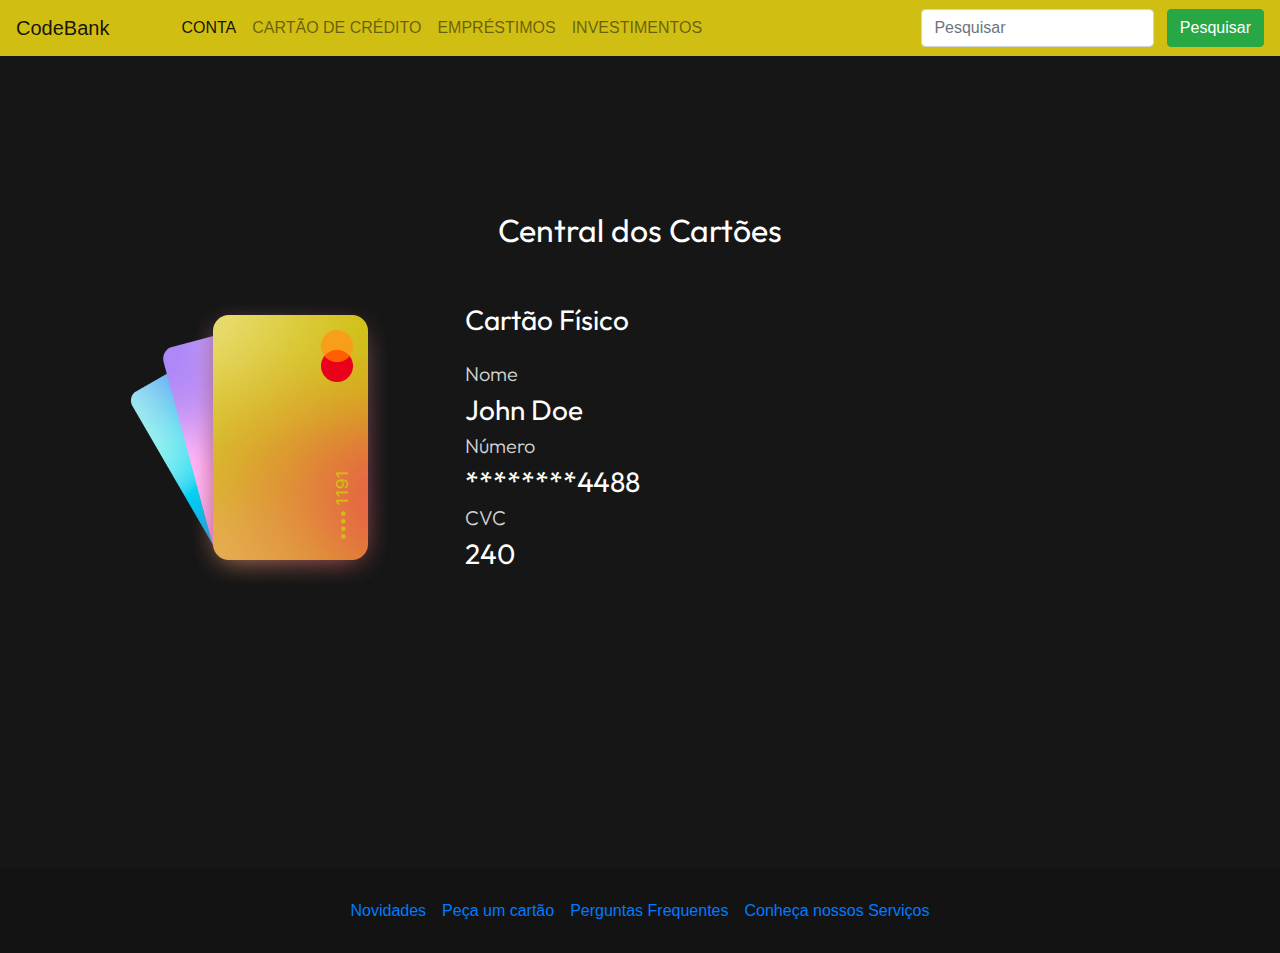
<file: cartao.html>
<!DOCTYPE html>
<html lang="pt-br">
    <head>
        <meta charset="UTF-8">
        <meta http-equiv="X-UA-Compatible" content="IE=edge">
        <meta name="viewport" content="width=device-width, initial-scale=1.0">
        <title>CodeBank</title>
        <link href="style/style.css" rel="stylesheet">
        <link href="style/reset.css" rel="stylesheet">

        <link rel="preconnect" href="https://fonts.googleapis.com">
        <link rel="preconnect" href="https://fonts.gstatic.com" crossorigin>
        <link href="https://fonts.googleapis.com/css2?family=Outfit:wght@100;200;300;400;500;600;700;800;900&display=swap" rel="stylesheet">
        
        <link rel="stylesheet" href="https://stackpath.bootstrapcdn.com/bootstrap/4.1.3/css/bootstrap.min.css">
    </head>
    <body>

        <nav class="navbar navbar-expand-lg navbar-light bg-navbar">
            <a class="navbar-brand" style="margin-right: 5vw;" href="#">CodeBank</a>
            <button class="navbar-toggler d-lg-none" type="button" data-toggle="collapse" data-target="#navbarTogglerDemo01" aria-controls="navbarTogglerDemo01" aria-expanded="false" aria-label="Alterna navegação">
                <span class="navbar-toggler-icon"></span>
            </button>
          
            <div class="collapse navbar-collapse" id="navbarTogglerDemo01">
                <ul class="navbar-nav mr-auto mt-2 mt-lg-0">
                    <li class="nav-item active">
                        <a class="nav-link" href="index.html">CONTA<span class="sr-only">(Página atual)</span></a>
                    </li>
                    <li class="nav-item">
                        <a class="nav-link" href="#">CARTÃO DE CRÉDITO</a>
                    </li>
                    <li class="nav-item">
                        <a class="nav-link" href="#">EMPRÉSTIMOS</a>
                    </li>
                    <li class="nav-item">
                        <a class="nav-link" href="#">INVESTIMENTOS</a>
                    </li>
                </ul>
                <form class="form-inline my-2 my-lg-0 d-none d-lg-inline">
                    <input class="form-control mr-sm-2" type="search" placeholder="Pesquisar" aria-label="Pesquisar">
                    <button class="btn btn-outline-success my-2 my-sm-0" type="submit">Pesquisar</button>
                </form>
            </div>
        </nav>
        
        <div class="div_body_cartao">             
            
            <section>
                <div class="container">
                    <div class="titulo">
                        Central dos Cartões
                    </div>

                    <div class="row">   

                        <div class="col-12 col-md-12 col-lg-4 d-flex justify-content-center">
                            <img class="img-fluid" src="/img/card-stack.png" alt="Minha Imagem">
                        </div>
                        <div class="col-12 col-md-6 sub-titulo">
                            Cartão Físico
                            <div class="p_descricao">Nome</div><div class="valor">John Doe</div>
                            <div class="descricao">Número</div><div class="valor">********4488</di>
                            <div class="descricao">CVC</div><div class="valor">240</div>

                        </div>
                    </div>
                </div>
            </section>

        </div>

        <div class="footer">               
            <a class="bd-highlight m-2" href="">Novidades</a>
            <a class="bd-highlight m-2" href="">Peça um cartão</a>
            <a class="bd-highlight m-2" href="">Perguntas Frequentes</a>
            <a class="bd-highlight m-2" href="">Conheça nossos Serviços</a>                
        </div> 
        
    <script src="https://code.jquery.com/jquery-3.3.1.slim.min.js"></script>
    <script src="https://cdnjs.cloudflare.com/ajax/libs/popper.js/1.14.3/umd/popper.min.js"></script>
    <script src="https://stackpath.bootstrapcdn.com/bootstrap/4.1.3/js/bootstrap.min.js"></script>
    </body>
</html>
</file>
<file: style/style.css>
/* Definindo as variáveis */

:root {
    --bg-color: #161616;
    --white-color: #ffffff;
    --gold-color: #D1BE13;
    
}

/* Bootstrap 4.1 */

.seletor-para-algum-widget {
    box-sizing: content-box;
  }


/* Anchor style */

a {
    text-decoration: none;
    color: var(--white-color);
}

/* TopBar */

nav {
    background-color: var(--gold-color);
}

.nav-gap {
    gap: 10px;
}

.nav-fonte {
    font-family: 'Outfit', sans-serif;
    color: var(--bg-color);
}

/* Body Style */

.div_body_conta {
    display: flex;
    flex-direction: column;
    background-color: var(--bg-color);
    color: var(--white-color);
    font-family: 'Outfit', sans-serif;
    height: 812px;
}

.div_body_cartao {
    display: flex;
    flex-direction: column;
    background-color: var(--bg-color);
    color: var(--white-color);
    font-family: 'Outfit', sans-serif;
    height: 812px;
}

.footer {    
    display: flex;
    flex-direction: row;
    align-items: center;
    justify-content: center;
    margin-top: none;
    padding-top: 2.5vh;
    padding-bottom: 2.5vh;
    background-color: #131313;
    width: 100%;
}

.push-a {
    font-size: 36px;
    margin: auto;
}

.push-b {
    font-size: 40px;
    font-weight: 50.4;
    margin: auto;
}

.container {
    margin-top: 150px;
    width: 500px;
}

.p_descricao {
    color: rgb(211, 211, 211);
    font-size: 20px;
    font-weight: 300;
    margin-top: 2vh;
}

.descricao {
    color: rgb(211, 211, 211);
    font-size: 20px;
    font-weight: 300;
}

.titulo {
    text-align: center;
    font-size: 32px;
    margin-bottom: 5vh;
}

.sub-titulo {
    font-size: 28px;
}

/* --------------------- NAVBAR --------------------- */

.bg-navbar {
    background-color: #D1BE13;
}

.navbar .nav-link {
    color: #141414;
}

.navbar .nav-link:hover {
    color: #FFFFFF;
}

.navbar .btn-outline-success {
    background-color: #28A745;
    color: #FFFFFF;
}

.navbar .btn-outline-success:hover {
    background-color: #2FBA4F;
}

/* --------------------- FIM NAVBAR --------------------- */

@media (max-width: 991.98px) {
    .form-inline {
        display: none;
    }

    .footer {
        display: flex;
        flex-direction: column;
        align-items: center;
        justify-content: center;
        margin: auto;
        width: auto;
        padding: 5px;
    }

    .div_body_conta {
        display: flex;
        flex-direction: column;
        align-items: center;
        justify-content: start;
        height: 700px;
    }
}

@media (max-width: 600px) {
    .footer {
        display: flex;
        flex-direction: column;
        align-items: center;
        justify-content: center;
        margin: auto;
        width: auto;
        padding: 5px;
    }

    .div_body_cartao {
        display: flex;
        flex-direction: column;
        align-items: center;
        justify-content: start;
        height: 800px;
    }

    .container {
        margin-top: 100px;
        width: 380px;        
    }

    .sub-titulo {
        text-align: center;
    }
}
</file>
